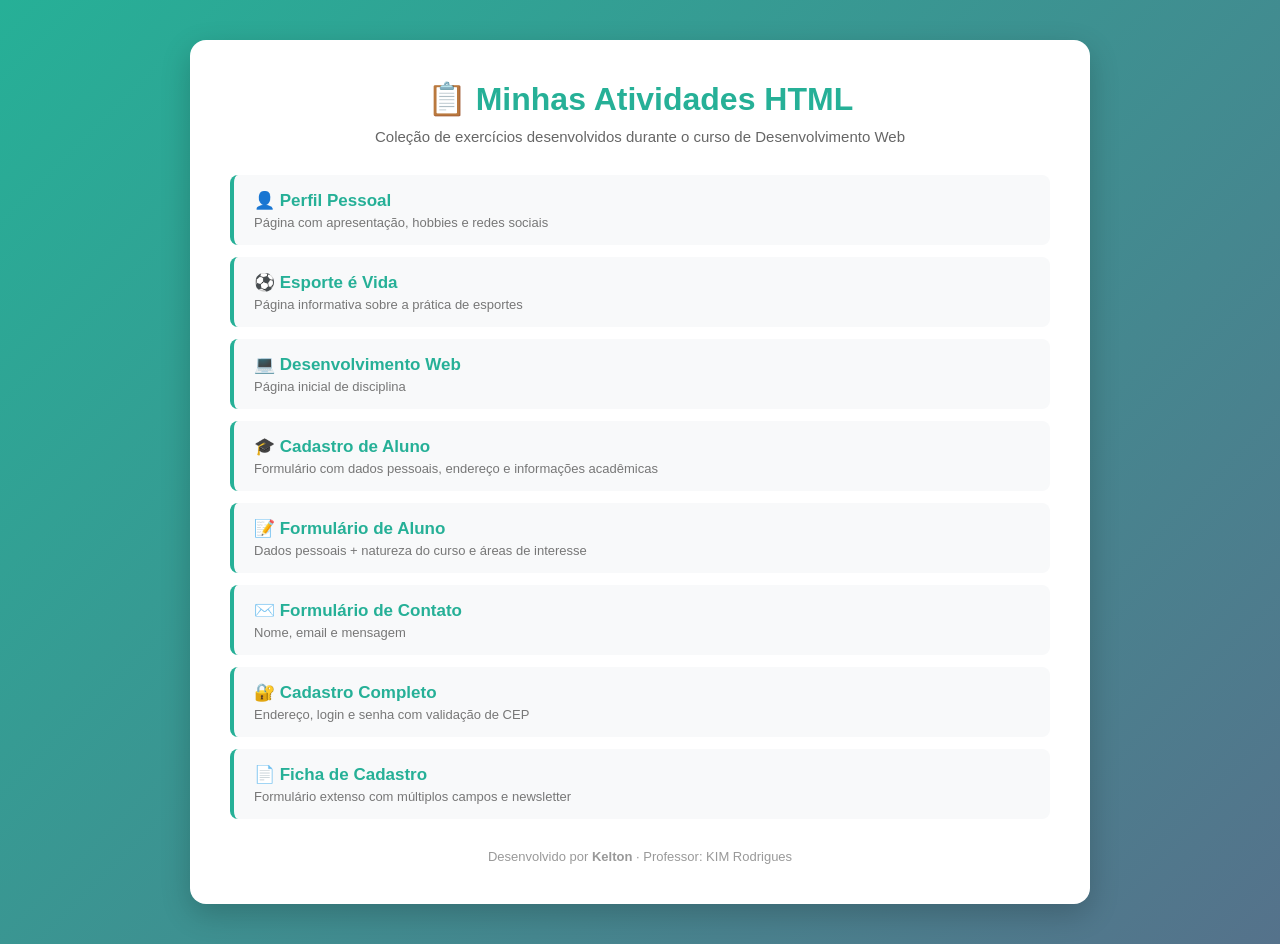
<file: index.html>
<!DOCTYPE html>
<html lang="pt-br">
<head>
    <meta charset="UTF-8">
    <meta name="viewport" content="width=device-width, initial-scale=1.0">
    <title>Atividades HTML — Kelton</title>
    <style>
        * { box-sizing: border-box; margin: 0; padding: 0; }
        body {
            font-family: 'Segoe UI', Arial, sans-serif;
            background: linear-gradient(135deg, #26b097 0%, #55728b 100%);
            min-height: 100vh;
            padding: 40px 20px;
            color: #333;
        }
        .container {
            max-width: 900px;
            margin: 0 auto;
            background: #fff;
            border-radius: 16px;
            padding: 40px;
            box-shadow: 0 10px 30px rgba(0,0,0,0.2);
        }
        h1 {
            text-align: center;
            color: #26b097;
            margin-bottom: 10px;
            font-size: 32px;
        }
        .subtitle {
            text-align: center;
            color: #666;
            margin-bottom: 30px;
            font-size: 15px;
        }
        ul { list-style: none; }
        li {
            margin: 12px 0;
            padding: 15px 20px;
            background: #f8f9fa;
            border-left: 4px solid #26b097;
            border-radius: 8px;
            transition: all 0.2s;
        }
        li:hover {
            background: #e8f7f4;
            transform: translateX(5px);
        }
        a {
            text-decoration: none;
            color: #26b097;
            font-weight: 600;
            font-size: 17px;
        }
        a:hover { color: #1a806e; }
        small {
            display: block;
            color: #777;
            font-weight: normal;
            margin-top: 4px;
            font-size: 13px;
        }
        footer {
            text-align: center;
            margin-top: 30px;
            color: #999;
            font-size: 13px;
        }
    </style>
</head>
<body>
    <div class="container">
        <h1>📋 Minhas Atividades HTML</h1>
        <p class="subtitle">Coleção de exercícios desenvolvidos durante o curso de Desenvolvimento Web</p>

        <ul>
            <li>
                <a href="01-perfil-pessoal/">👤 Perfil Pessoal</a>
                <small>Página com apresentação, hobbies e redes sociais</small>
            </li>
            <li>
                <a href="02-esporte-e-vida/">⚽ Esporte é Vida</a>
                <small>Página informativa sobre a prática de esportes</small>
            </li>
            <li>
                <a href="03-desenvolvimento-web/">💻 Desenvolvimento Web</a>
                <small>Página inicial de disciplina</small>
            </li>
            <li>
                <a href="04-cadastro-aluno/">🎓 Cadastro de Aluno</a>
                <small>Formulário com dados pessoais, endereço e informações acadêmicas</small>
            </li>
            <li>
                <a href="05-formulario-aluno/">📝 Formulário de Aluno</a>
                <small>Dados pessoais + natureza do curso e áreas de interesse</small>
            </li>
            <li>
                <a href="06-formulario-contato/">✉️ Formulário de Contato</a>
                <small>Nome, email e mensagem</small>
            </li>
            <li>
                <a href="07-cadastro-completo/">🔐 Cadastro Completo</a>
                <small>Endereço, login e senha com validação de CEP</small>
            </li>
            <li>
                <a href="08-ficha-cadastro/">📄 Ficha de Cadastro</a>
                <small>Formulário extenso com múltiplos campos e newsletter</small>
            </li>
        </ul>

        <footer>
            Desenvolvido por <strong>Kelton</strong> · Professor: KIM Rodrigues
        </footer>
    </div>
</body>
</html>
</file>
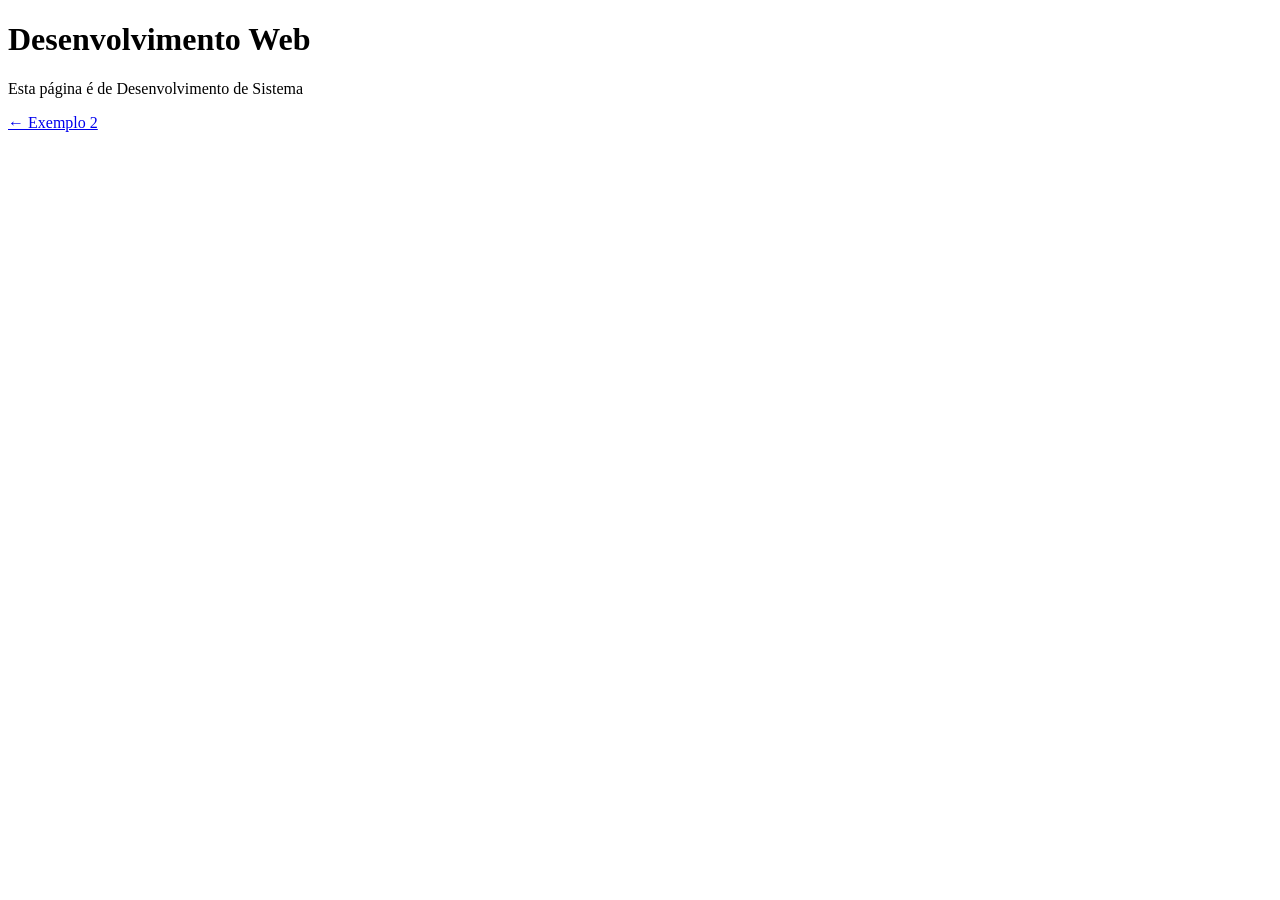
<file: 03-desenvolvimento-web/index.html>
<!DOCTYPE html>
<html lang="en">
<head>
    <meta charset="UTF-8">
    <meta name="viewport" content="width=device-width, initial-scale=1.0">
    <title>Desenvolvimento Web</title>
</head>
<body>

    <h1>Desenvolvimento Web</h1>
    <p>Esta página é de Desenvolvimento de Sistema</p>

    <p>
        <a href="../02-esporte-e-vida/">← Exemplo 2</a>
    </p>

</body>
</html>
</file>
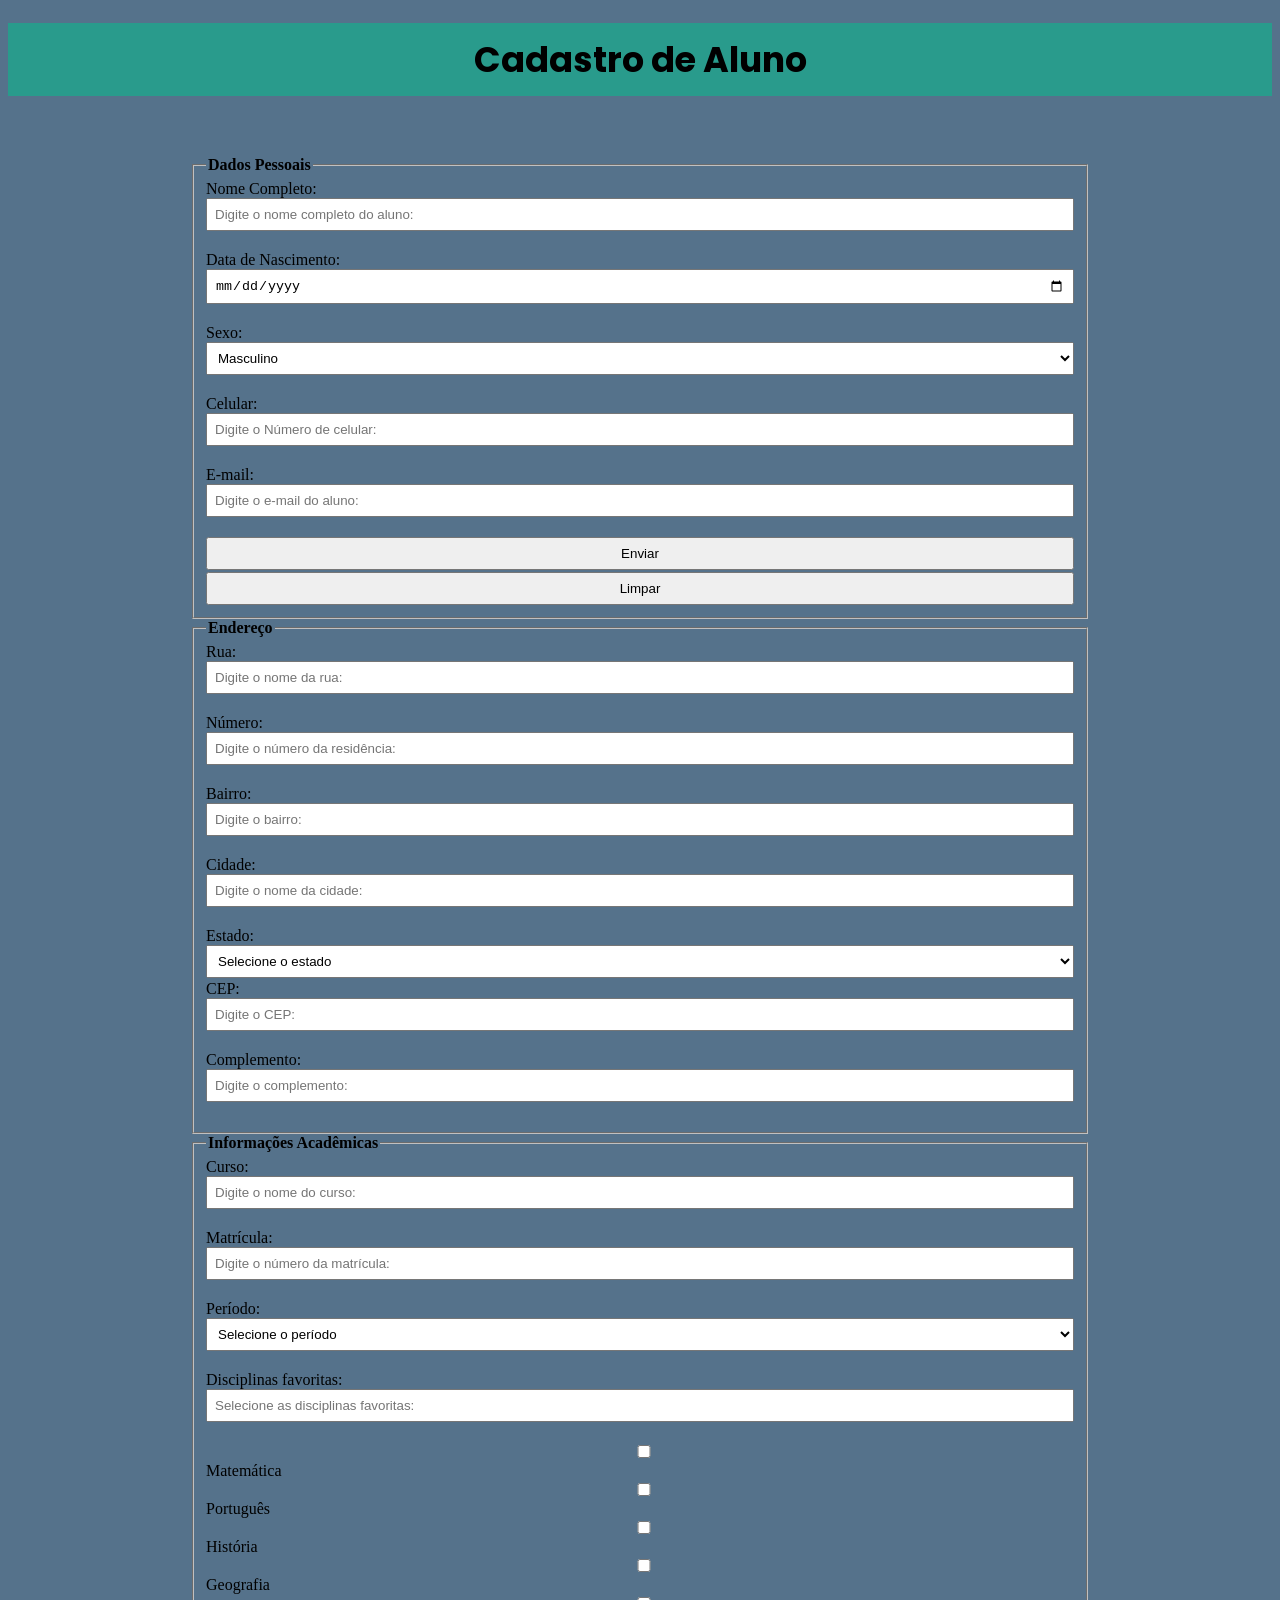
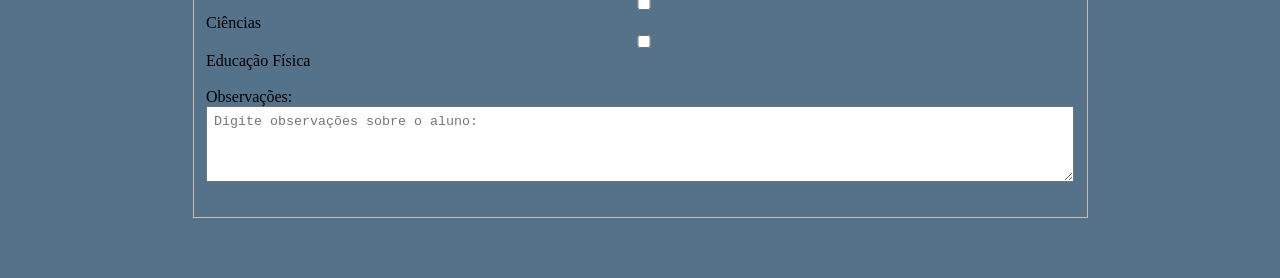
<file: 04-cadastro-aluno/index.html>
<!DOCTYPE html>
<html lang="pt-br">
<head>
    <meta charset="UTF-8">
    <meta name="viewport" content="width=device-width, initial-scale=1.0">
    <title>Cadastro do aluno</title>
    <link href="https://fonts.googleapis.com/css2?family=Poppins:wght@400;600&display=swap" rel="stylesheet">

    <style>
        form {
            width: 90%;
            max-width: 900px;
            margin: 60px auto;
        }

        legend { font-weight: 600; }

        * { box-sizing: border-box; }

        input, select, textarea {
            width: 100%;
            padding: 7px;
            margin-bottom: 2px;
        }
    </style>
</head>
<body style="background-color: #55728b;">

    <center>
        <h1 style="font-family: 'Poppins', sans-serif; font-size: 35px; color: rgb(0, 0, 0); background-color: rgb(41, 155, 140); padding: 10px;">
            Cadastro de Aluno
        </h1>
    </center>

    <form>
        <fieldset>
            <legend>Dados Pessoais</legend>
            Nome Completo: <input type="text" name="nome" id="nome" size="28" placeholder="Digite o nome completo do aluno:" required><br><br>
            Data de Nascimento: <input type="date" name="data" id="data"><br><br>
            Sexo:
            <select name="sexo">
                <option value="M">Masculino</option>
                <option value="F">Feminino</option>
                <option value="O">Outro</option>
            </select><br><br>
            Celular: <input type="text" name="celular" placeholder="Digite o Número de celular:" size="28" required><br><br>
            E-mail: <input type="email" name="email" placeholder="Digite o e-mail do aluno:" size="30" required><br><br>
            <input type="submit" value="Enviar">
            <input type="reset" value="Limpar">
        </fieldset>

        <fieldset>
            <legend>Endereço</legend>
            Rua: <input type="text" name="rua" placeholder="Digite o nome da rua:" required><br><br>
            Número: <input type="number" name="numero" placeholder="Digite o número da residência:" required><br><br>
            Bairro: <input type="text" name="bairro" placeholder="Digite o bairro:" required><br><br>
            Cidade: <input type="text" name="cidade" placeholder="Digite o nome da cidade:" required><br><br>
            Estado:
            <select name="estado">
                <option value="estado">Selecione o estado</option>
                <option value="ac">Acre</option>
                <option value="al">Alagoas</option>
                <option value="ap">Amapá</option>
                <option value="am">Amazonas</option>
                <option value="ba">Bahia</option>
                <option value="ce">Ceará</option>
                <option value="df">Distrito Federal</option>
                <option value="es">Espírito Santo</option>
                <option value="go">Goiás</option>
                <option value="ma">Maranhão</option>
                <option value="mt">Mato Grosso</option>
                <option value="ms">Mato Grosso do Sul</option>
                <option value="mg">Minas Gerais</option>
                <option value="pa">Pará</option>
                <option value="pb">Paraíba</option>
                <option value="pr">Paraná</option>
                <option value="pe">Pernambuco</option>
                <option value="pi">Piauí</option>
                <option value="rj">Rio de Janeiro</option>
                <option value="rn">Rio Grande do Norte</option>
                <option value="rs">Rio Grande do Sul</option>
                <option value="ro">Rondônia</option>
                <option value="rr">Roraima</option>
                <option value="sc">Santa Catarina</option>
                <option value="sp">São Paulo</option>
                <option value="se">Sergipe</option>
                <option value="to">Tocantins</option>
            </select>
            CEP: <input type="number" name="cep" placeholder="Digite o CEP:"><br><br>
            Complemento: <input type="text" name="complemento" placeholder="Digite o complemento:"><br><br>
        </fieldset>

        <fieldset>
            <legend>Informações Acadêmicas</legend>
            Curso: <input type="text" name="curso" placeholder="Digite o nome do curso:"><br><br>
            Matrícula: <input type="number" name="matricula" placeholder="Digite o número da matrícula:"><br><br>
            Período:
            <select name="periodo">
                <option value="periodo">Selecione o período</option>
                <option value="1">1º Período</option>
                <option value="2">2º Período</option>
                <option value="3">3º Período</option>
                <option value="4">4º Período</option>
            </select><br><br>

            Disciplinas favoritas: <input type="text" name="disciplinas" placeholder="Selecione as disciplinas favoritas:"><br><br>
            <input type="checkbox"> Matemática<br>
            <input type="checkbox"> Português<br>
            <input type="checkbox"> História<br>
            <input type="checkbox"> Geografia<br>
            <input type="checkbox"> Ciências<br>
            <input type="checkbox"> Educação Física<br><br>

            Observações:<br>
            <textarea name="observacoes" rows="4" cols="50" placeholder="Digite observações sobre o aluno:"></textarea><br><br>
        </fieldset>
    </form>

</body>
</html>
</file>
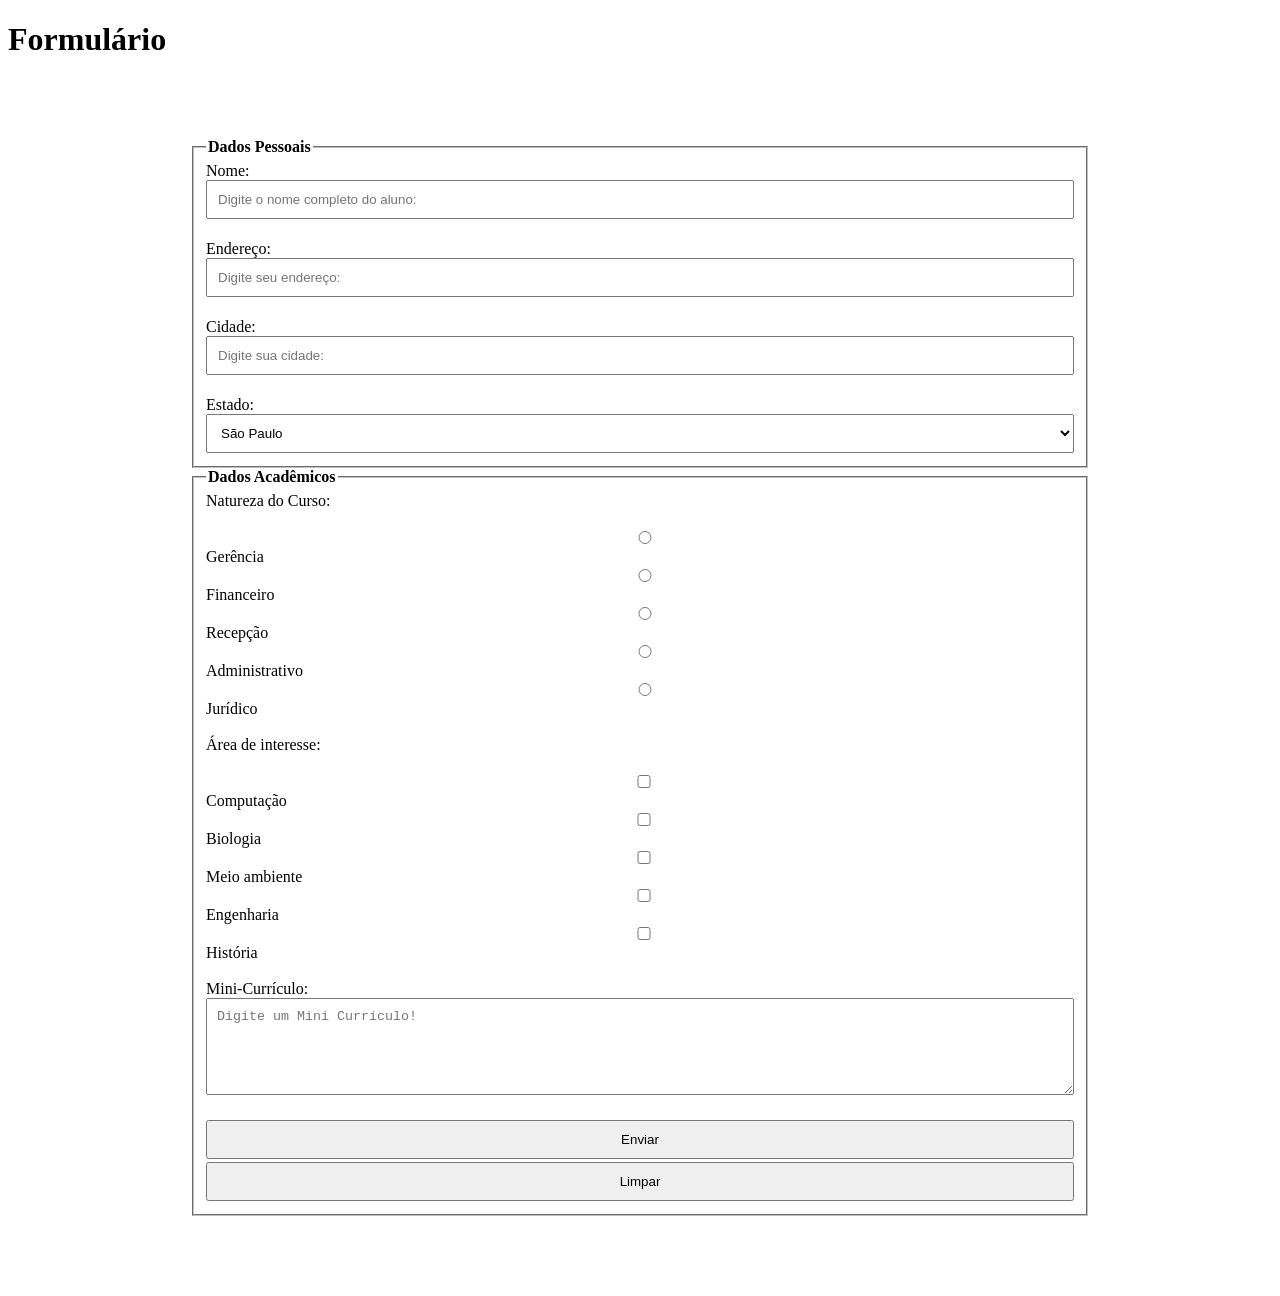
<file: 05-formulario-aluno/index.html>
<!doctype html>
<html lang="pt-BR">
  <head>
    <meta charset="UTF-8" />
    <meta name="viewport" content="width=device-width, initial-scale=1.0" />
    <title>Formulário de Aluno</title>

    <style>
        form {
            width: 100%;
            max-width: 900px;
            margin: 80px auto;
        }
        * { box-sizing: border-box; }
        input, select, textarea {
            width: 100%;
            padding: 10px;
            margin-bottom: 3px;
        }
    </style>
  </head>
  <body>
    <h1>Formulário</h1>

    <form>
      <fieldset>
        <legend><strong> Dados Pessoais </strong></legend>
        Nome:
        <input type="text" name="nome" placeholder="Digite o nome completo do aluno:" required /><br /><br />
        Endereço:
        <input type="text" name="endereco" placeholder="Digite seu endereço:" /><br /><br />
        Cidade:
        <input type="text" name="cidade" placeholder="Digite sua cidade: " /><br /><br />
        Estado:
        <select name="estado">
          <option value="SP">São Paulo</option>
          <option value="RJ">Rio de Janeiro</option>
          <option value="MG">Minas Gerais</option>
          <option value="ES">Espírito Santo</option>
          <option value="BA">Bahia</option>
        </select>
      </fieldset>

      <fieldset>
        <legend><strong> Dados Acadêmicos </strong></legend>
        Natureza do Curso: <br /><br />
        <input type="radio" name="natureza" value="gerencia" /> Gerência
        <input type="radio" name="natureza" value="financeiro" /> Financeiro
        <input type="radio" name="natureza" value="recepcao" /> Recepção
        <input type="radio" name="natureza" value="administrativo" /> Administrativo
        <input type="radio" name="natureza" value="juridico" /> Jurídico <br /><br />

        Área de interesse: <br /><br />
        <input type="checkbox" name="interesse" value="computacao" /> Computação
        <input type="checkbox" name="interesse" value="biologia" /> Biologia
        <input type="checkbox" name="interesse" value="meio_ambiente" /> Meio ambiente
        <input type="checkbox" name="interesse" value="engenharia" /> Engenharia
        <input type="checkbox" name="interesse" value="historia" /> História <br /><br />

        Mini-Currículo:
        <textarea name="mini_curriculo" placeholder="Digite um Mini Currículo!" cols="60" rows="5"></textarea><br /><br />
        <input type="submit" value="Enviar" />
        <input type="reset" value="Limpar" />
      </fieldset>
    </form>
  </body>
</html>
</file>
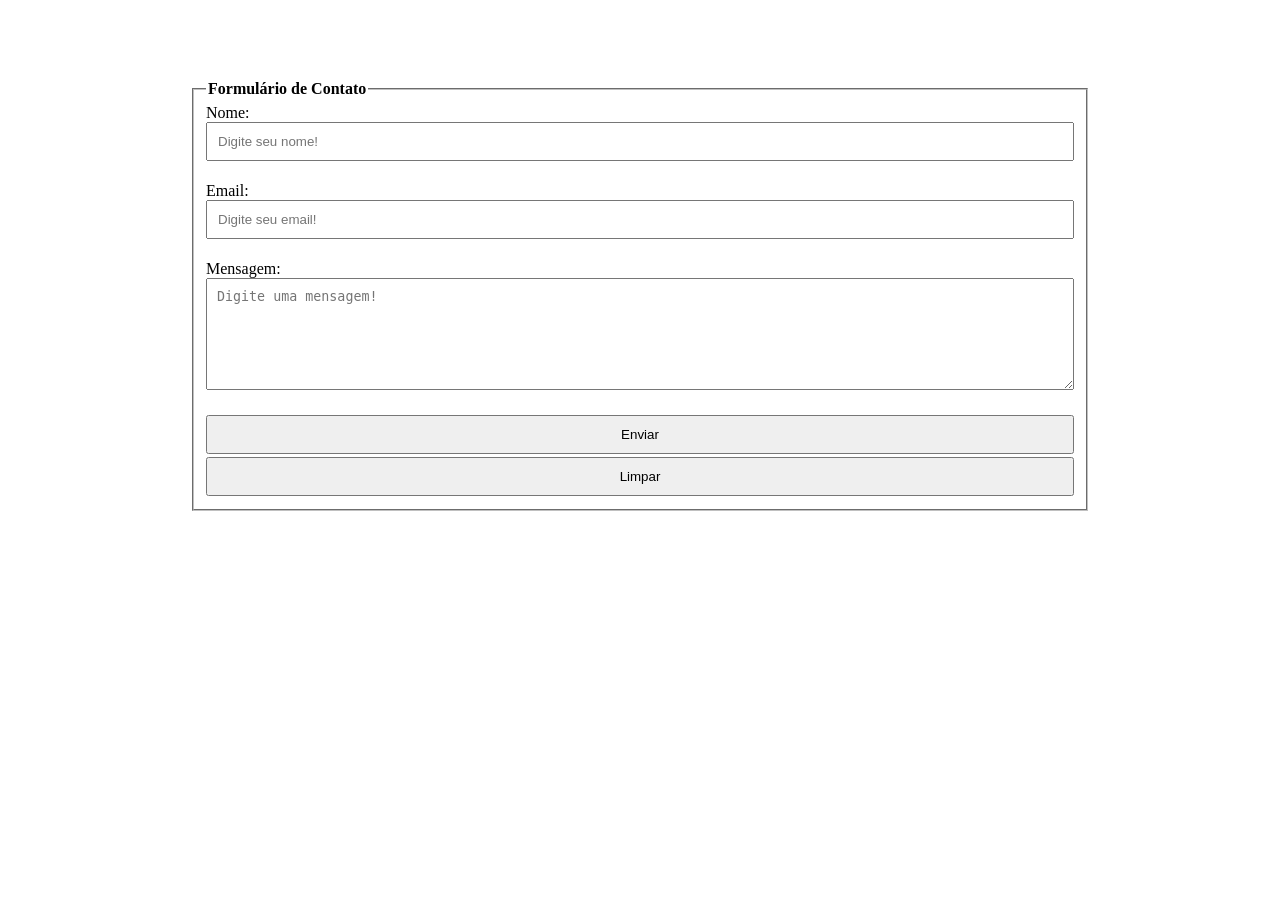
<file: 06-formulario-contato/index.html>
<!doctype html>
<html lang="pt-BR">
  <head>
    <meta charset="UTF-8" />
    <meta name="viewport" content="width=device-width, initial-scale=1.0" />
    <title>Formulário de Contato</title>

    <style>
        form {
            max-width: 900px;
            margin: 80px auto;
        }
        * { box-sizing: border-box; }
        input, select, textarea {
            width: 100%;
            padding: 10px;
            margin-bottom: 3px;
        }
    </style>
  </head>

  <body>
    <form>
      <fieldset>
        <legend><strong> Formulário de Contato </strong></legend>
        Nome:
        <input type="text" name="nome" placeholder="Digite seu nome!" required /><br /><br />
        Email:
        <input type="email" name="email" placeholder="Digite seu email!" required /><br /><br />
        Mensagem:
        <textarea name="mensagem" placeholder="Digite uma mensagem!" cols="70" rows="6"></textarea><br /><br />
        <input type="submit" value="Enviar" />
        <input type="reset" value="Limpar" />
      </fieldset>
    </form>
  </body>
</html>
</file>
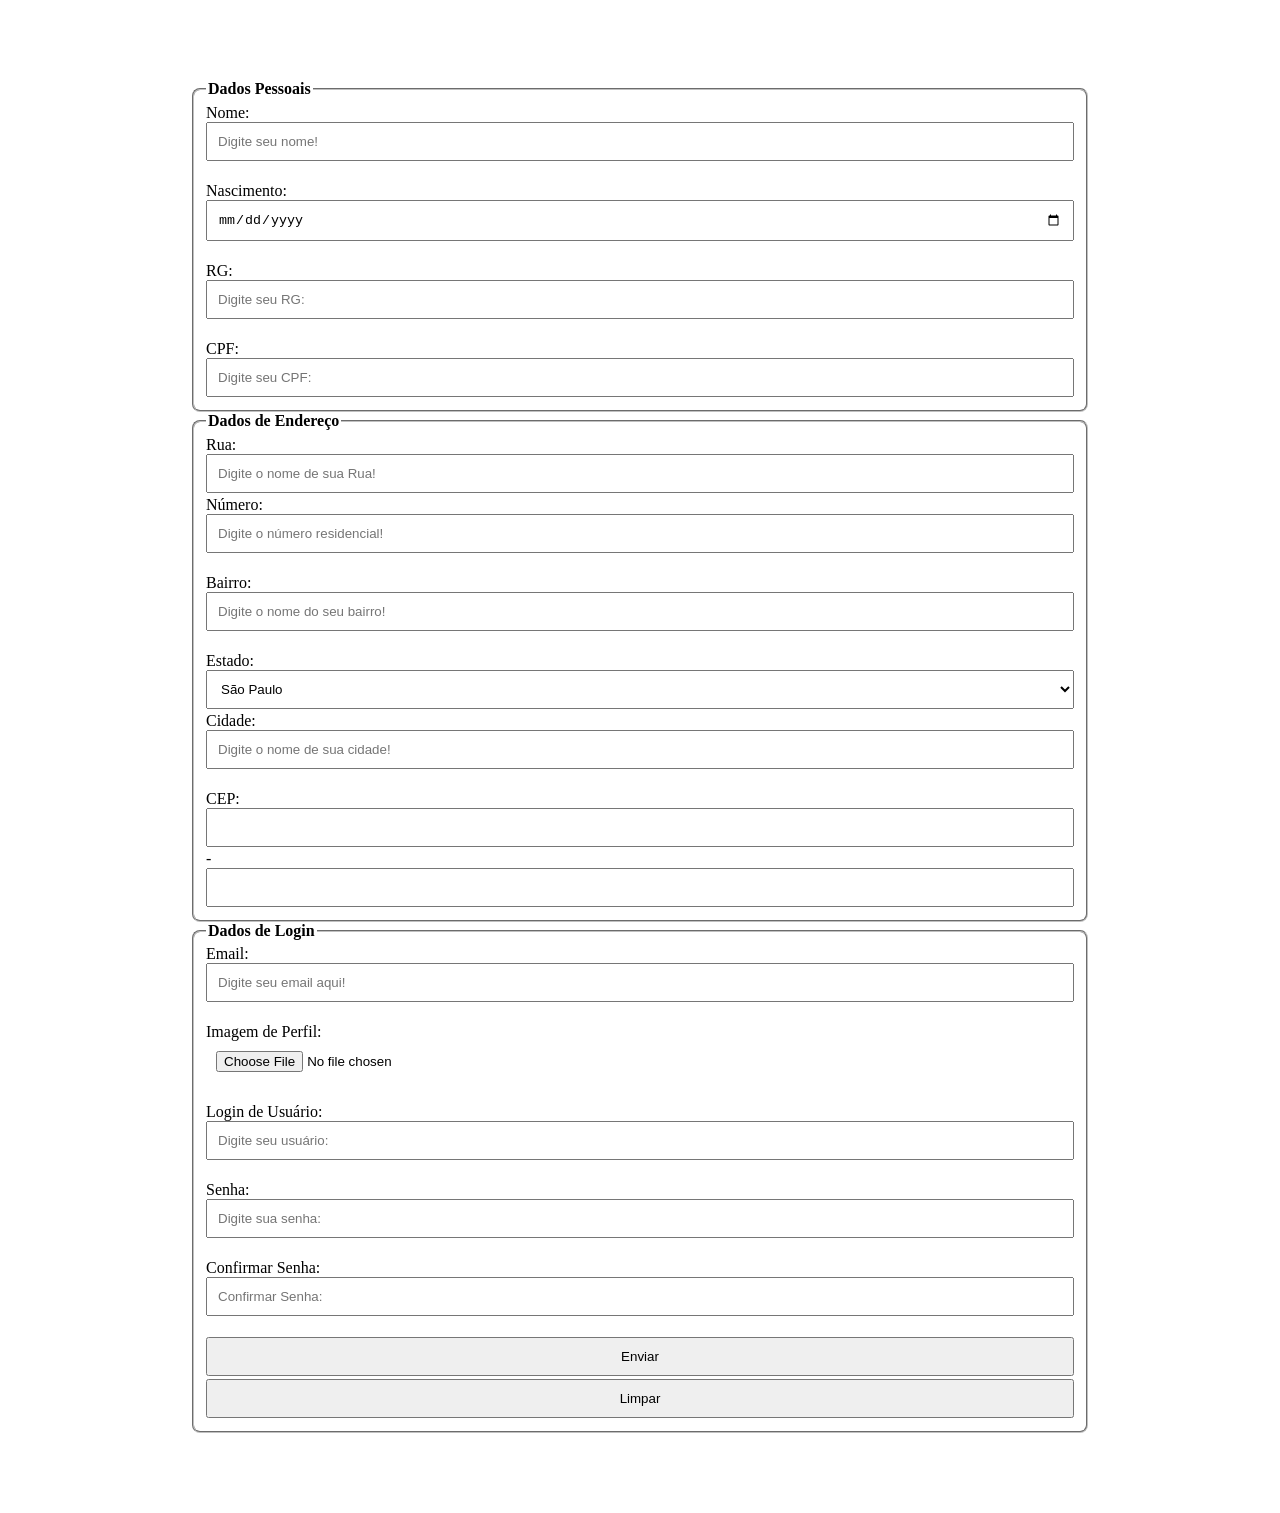
<file: 07-cadastro-completo/index.html>
<!DOCTYPE html>
<html lang="pt-BR">
<head>
    <meta charset="UTF-8">
    <meta name="viewport" content="width=device-width, initial-scale=1.0">
    <title>Cadastro Completo</title>

    <style>
        form {
            width: 100%;
            max-width: 900px;
            margin: 80px auto;
        }
        fieldset { border-radius: 8px; }
        * { box-sizing: border-box; }
        input, select, textarea {
            width: 100%;
            padding: 10px;
            margin-bottom: 3px;
        }
    </style>
</head>
<body>

    <form>
        <fieldset>
            <legend><strong> Dados Pessoais </strong></legend>
            Nome: <input type="text" name="nome" placeholder="Digite seu nome!" required><br><br>
            Nascimento: <input type="date" name="nascimento" required><br><br>
            RG: <input type="text" name="rg" placeholder="Digite seu RG:" required><br><br>
            CPF: <input type="text" name="cpf" placeholder="Digite seu CPF:" required>
        </fieldset>

        <fieldset>
            <legend><strong> Dados de Endereço </strong></legend>
            Rua: <input type="text" name="rua" placeholder="Digite o nome de sua Rua!">
            Número: <input type="text" name="numero" placeholder="Digite o número residencial!"><br><br>
            Bairro: <input type="text" name="bairro" placeholder="Digite o nome do seu bairro!"><br><br>
            Estado:
            <select name="estado">
                <option value=""> Selecione o estado: </option>
                <option value="SP" selected> São Paulo </option>
                <option value="RJ"> Rio de Janeiro </option>
                <option value="MG"> Minas Gerais </option>
                <option value="ES"> Espírito Santo </option>
            </select>

            Cidade: <input type="text" name="cidade" placeholder="Digite o nome de sua cidade!"><br><br>
            <label for="cep_1">CEP:</label>
            <input type="text" id="cep_1" name="cep_1" size="2" pattern="\d{5}" maxlength="5">
            <span> - </span>
            <input type="text" name="cep_2" size="1" pattern="\d{3}" maxlength="3">
        </fieldset>

        <fieldset>
            <legend><strong> Dados de Login </strong></legend>
            <label for="email">Email:</label>
            <input type="email" name="email" id="email" placeholder="Digite seu email aqui!" required><br><br>
            <label for="imagem_perfil">Imagem de Perfil:</label>
            <input type="file" name="imagem_perfil" id="imagem_perfil" accept="image/*"><br><br>
            <label for="login_usuario">Login de Usuário:</label>
            <input type="text" name="login" id="login_usuario" placeholder="Digite seu usuário:" required><br><br>
            <label for="senha_usuario">Senha:</label>
            <input type="password" name="senha" id="senha_usuario" placeholder="Digite sua senha:" required><br><br>
            <label for="confirmar_senha">Confirmar Senha:</label>
            <input type="password" name="confirmar" id="confirmar_senha" placeholder="Confirmar Senha:" required><br><br>

            <input type="submit" value="Enviar">
            <input type="reset" value="Limpar">
        </fieldset>
    </form>

</body>
</html>
</file>
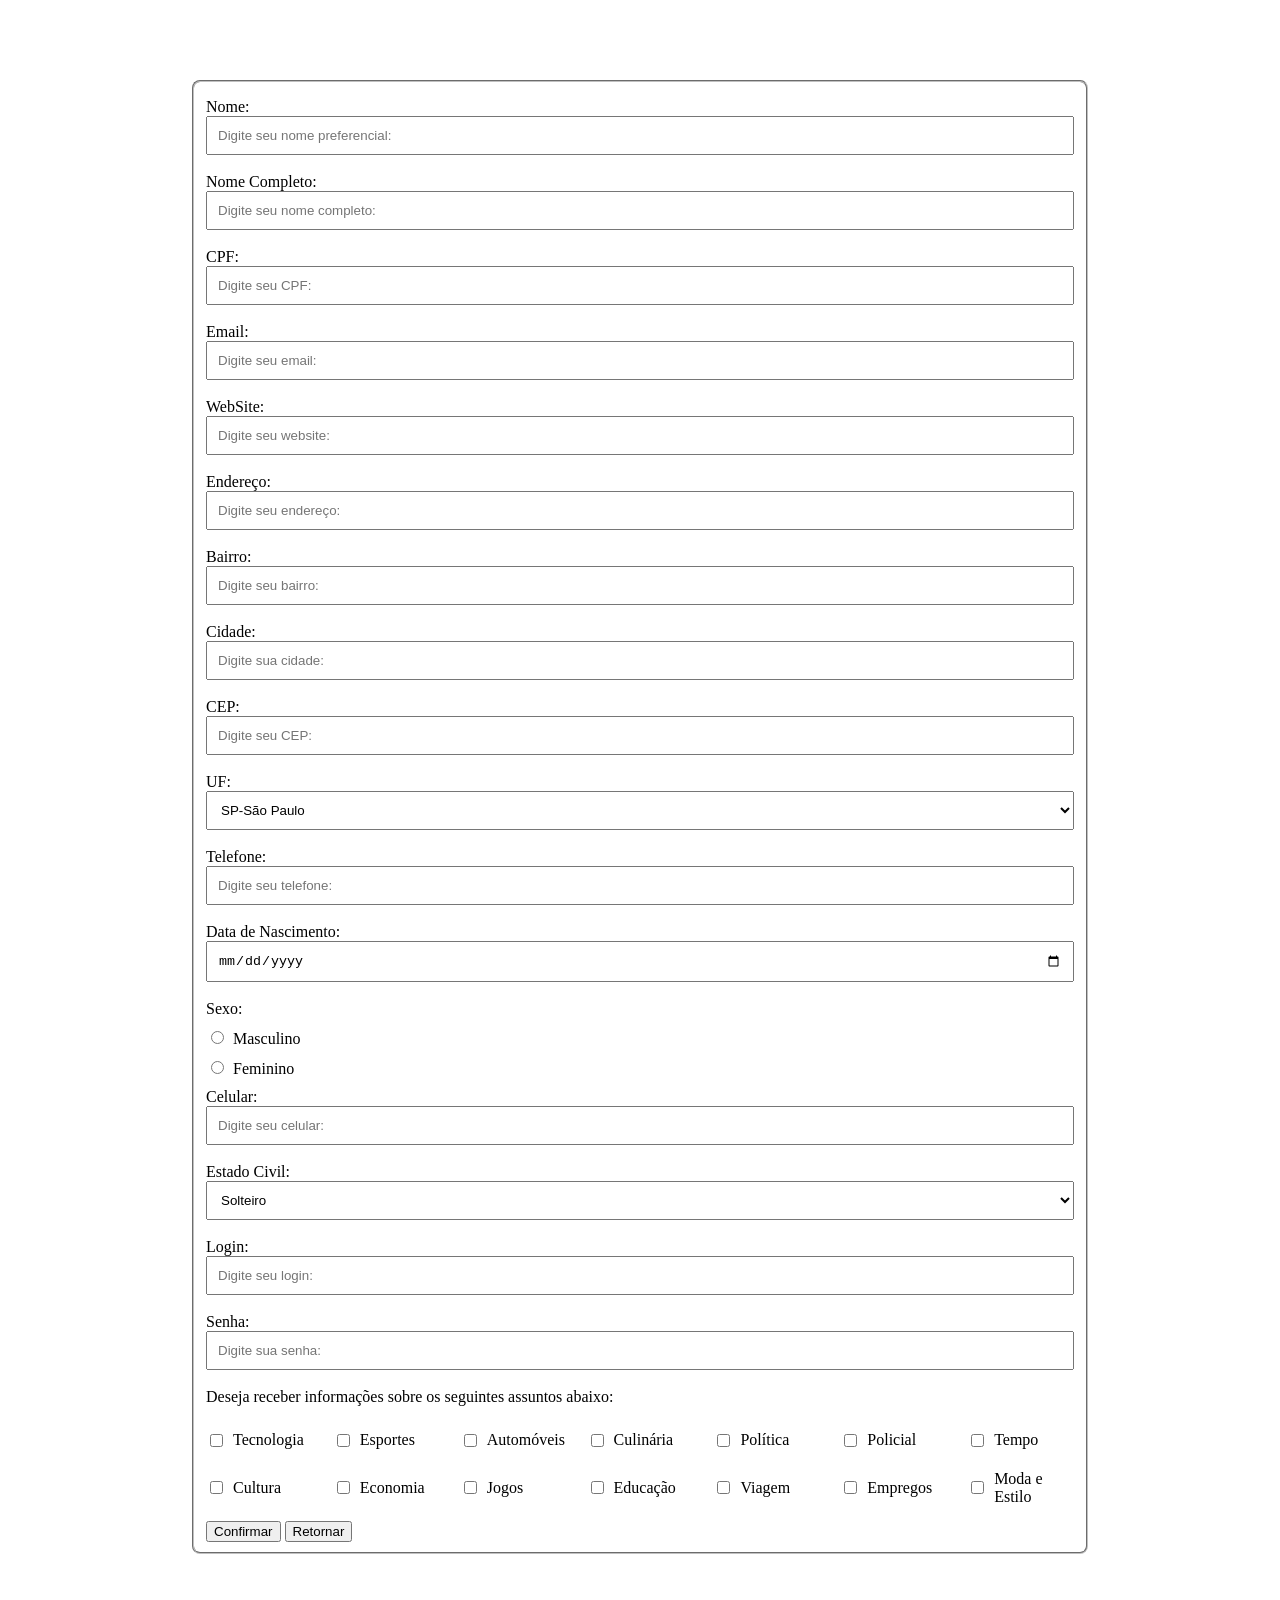
<file: 08-ficha-cadastro/index.html>
<!DOCTYPE html>
<html lang="pt-BR">
<head>
    <meta charset="UTF-8">
    <meta name="viewport" content="width=device-width, initial-scale=1.0">
    <title>Ficha de Cadastro</title>

    <style>
        form {
            width: 100%;
            max-width: 900px;
            margin: 80px auto;
        }
        fieldset { border-radius: 8px; }
        * { box-sizing: border-box; }

        input[type="text"],
        input[type="email"],
        input[type="url"],
        input[type="tel"],
        input[type="password"],
        input[type="date"],
        select,
        textarea {
            width: 100%;
            padding: 10px;
            margin-bottom: 8px;
        }

        input[type="radio"],
        input[type="checkbox"] {
            width: auto;
            margin-right: 5px;
        }

        .checkbox-grid {
            display: grid;
            grid-template-columns: repeat(7, 1fr);
            gap: 10px 20px;
            margin: 15px 0;
        }

        .checkbox-grid label {
            display: flex;
            align-items: center;
            gap: 5px;
            font-weight: normal;
        }

        label {
            display: block;
            margin-top: 10px;
        }
    </style>
</head>
<body>
    <form>
        <fieldset>
            <label for="nome">Nome:</label>
            <input type="text" name="nome" id="nome" placeholder="Digite seu nome preferencial:" required>

            <label for="nome_completo">Nome Completo:</label>
            <input type="text" name="nome_completo" id="nome_completo" placeholder="Digite seu nome completo:" required>

            <label for="cpf">CPF:</label>
            <input type="text" name="cpf" id="cpf" placeholder="Digite seu CPF:" required>

            <label for="email">Email:</label>
            <input type="email" name="email" id="email" placeholder="Digite seu email:" required>

            <label for="web_site">WebSite:</label>
            <input type="url" name="web_site" id="web_site" placeholder="Digite seu website:">

            <label for="endereco">Endereço:</label>
            <input type="text" name="endereco" id="endereco" placeholder="Digite seu endereço:" required>

            <label for="bairro">Bairro:</label>
            <input type="text" name="bairro" id="bairro" placeholder="Digite seu bairro:" required>

            <label for="cidade">Cidade:</label>
            <input type="text" name="cidade" id="cidade" placeholder="Digite sua cidade:" required>

            <label for="cep">CEP:</label>
            <input type="text" name="cep" id="cep" placeholder="Digite seu CEP:" required>

            <label for="uf">UF:</label>
            <select name="uf" id="uf">
                <option value="SP">SP-São Paulo</option>
                <option value="RJ">RJ-Rio de Janeiro</option>
                <option value="MG">MG-Minas Gerais</option>
                <option value="CE">CE-Ceará</option>
                <option value="BA">BA-Bahia</option>
            </select>

            <label for="telefone">Telefone:</label>
            <input type="tel" name="telefone" id="telefone" placeholder="Digite seu telefone:" required>

            <label for="data_nasci">Data de Nascimento:</label>
            <input type="date" name="data_nasci" id="data_nasci" required>

            <label>Sexo:</label>
            <div class="radio-group">
                <label><input type="radio" name="sexo" value="M"> Masculino</label>
                <label><input type="radio" name="sexo" value="F"> Feminino</label>
            </div>

            <label for="celular">Celular:</label>
            <input type="tel" name="celular" id="celular" placeholder="Digite seu celular:" required>

            <label for="estado_civil">Estado Civil:</label>
            <select name="estado_civil" id="estado_civil">
                <option value="solteiro">Solteiro</option>
                <option value="casado">Casado</option>
                <option value="divorciado">Divorciado</option>
                <option value="viuvo">Viúvo</option>
            </select>

            <label for="login">Login:</label>
            <input type="text" name="login" id="login" placeholder="Digite seu login:" required>

            <label for="senha">Senha:</label>
            <input type="password" name="senha" id="senha" placeholder="Digite sua senha:" required>

            <label>Deseja receber informações sobre os seguintes assuntos abaixo:</label>

            <div class="checkbox-grid">
                <label><input type="checkbox" name="assunto1"> Tecnologia</label>
                <label><input type="checkbox" name="assunto2"> Esportes</label>
                <label><input type="checkbox" name="assunto3"> Automóveis</label>
                <label><input type="checkbox" name="assunto4"> Culinária</label>
                <label><input type="checkbox" name="assunto5"> Política</label>
                <label><input type="checkbox" name="assunto6"> Policial</label>
                <label><input type="checkbox" name="assunto7"> Tempo</label>
                <label><input type="checkbox" name="assunto8"> Cultura</label>
                <label><input type="checkbox" name="assunto9"> Economia</label>
                <label><input type="checkbox" name="assunto10"> Jogos</label>
                <label><input type="checkbox" name="assunto11"> Educação</label>
                <label><input type="checkbox" name="assunto12"> Viagem</label>
                <label><input type="checkbox" name="assunto13"> Empregos</label>
                <label><input type="checkbox" name="assunto14"> Moda e Estilo</label>
            </div>

            <input type="submit" value="Confirmar">
            <input type="reset" value="Retornar">
        </fieldset>
    </form>
</body>
</html>
</file>
